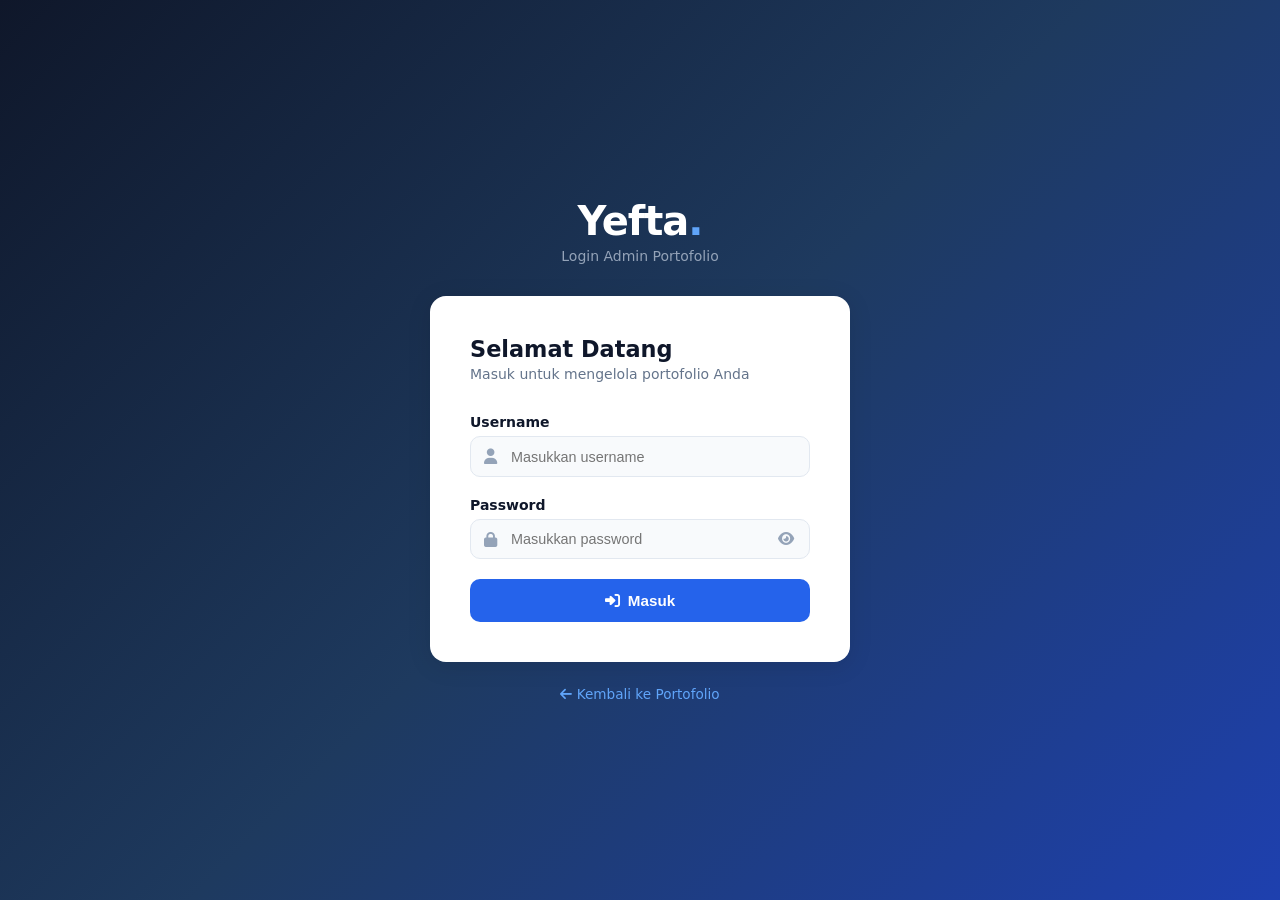
<file: Frontend/admin/akun.html>
<!doctype html>
<html lang="id">
  <head>
    <meta charset="UTF-8" />
    <meta name="viewport" content="width=device-width, initial-scale=1.0" />
    <title>Akun - Admin Portofolio</title>
    <link
      rel="stylesheet"
      href="https://cdnjs.cloudflare.com/ajax/libs/font-awesome/6.4.0/css/all.min.css"
    />
    <link rel="stylesheet" href="css/base.css" />
    <link rel="stylesheet" href="css/crud.css" />
  </head>
  <body>
    <aside class="sidebar" id="sidebar">
      <div class="sidebar-brand">
        <a href="dashboard.html">Yefta<span style="color: #60a5fa">.</span></a>
        <p>Admin Panel</p>
      </div>
      <nav class="sidebar-nav">
        <ul>
          <li>
            <a href="dashboard.html" data-menu="dashboard"
              ><i class="fas fa-th-large"></i> Dashboard</a
            >
          </li>
          <li>
            <a href="profil.html" data-menu="profil"
              ><i class="fas fa-user"></i> Profil</a
            >
          </li>
          <li>
            <a href="skills.html" data-menu="skills"
              ><i class="fas fa-code"></i> Skills</a
            >
          </li>
          <li>
            <a href="experience.html" data-menu="experience"
              ><i class="fas fa-briefcase"></i> Experience</a
            >
          </li>
          <li>
            <a href="projects.html" data-menu="projects"
              ><i class="fas fa-folder-open"></i> Projects</a
            >
          </li>
          <li>
            <a href="akun.html" data-menu="akun"
              ><i class="fas fa-cog"></i> Akun</a
            >
          </li>
          <li>
            <a href="#" id="logoutBtn"
              ><i class="fas fa-sign-out-alt"></i> Logout</a
            >
          </li>
        </ul>
      </nav>
      <div class="sidebar-footer">
        <a href="../../index.html" target="_blank"
          ><i class="fas fa-external-link-alt"></i> Lihat Portofolio</a
        >
      </div>
    </aside>

    <div class="main-content">
      <header class="topbar">
        <div style="display: flex; align-items: center; gap: 1rem">
          <button class="hamburger-menu" id="hamburgerBtn">
            <i class="fas fa-bars"></i>
          </button>
          <h1>Pengaturan Akun</h1>
        </div>
        <div class="topbar-right">
          <div class="topbar-user">
            <div class="topbar-avatar"><i class="fas fa-user"></i></div>
            <span><strong id="topbarUsername">Admin</strong></span>
          </div>
        </div>
      </header>

      <div class="page-content">
        <div class="alert" id="mainAlert"></div>

        <div class="card" style="max-width: 560px">
          <div class="card-header">
            <h2>
              <i
                class="fas fa-cog"
                style="margin-right: 0.5rem; color: var(--primary)"
              ></i>
              Pengaturan Akun
            </h2>
          </div>
          <div class="card-body">
            <div
              style="
                background: var(--bg-main);
                border-radius: 10px;
                padding: 1.25rem;
                margin-bottom: 1.5rem;
                display: flex;
                align-items: center;
                gap: 1rem;
              "
            >
              <div
                style="
                  width: 52px;
                  height: 52px;
                  background: var(--primary);
                  border-radius: 50%;
                  display: flex;
                  align-items: center;
                  justify-content: center;
                  color: white;
                  font-size: 1.3rem;
                "
              >
                <i class="fas fa-user"></i>
              </div>
              <div>
                <strong id="displayUsername" style="font-size: 1rem">—</strong>
                <p
                  style="
                    font-size: 0.8rem;
                    color: var(--text-gray);
                    margin-top: 0.1rem;
                  "
                >
                  <span id="displayRole" class="badge badge-primary">—</span>
                </p>
              </div>
            </div>

            <div class="akun-tabs">
              <button class="akun-tab active" onclick="switchTab('info')">
                Info Akun
              </button>
              <button class="akun-tab" onclick="switchTab('password')">
                Ganti Password
              </button>
            </div>

            <div class="tab-pane active" id="tabInfo">
              <div class="alert" id="infoAlert"></div>
              <div class="form-group">
                <label>Username</label>
                <input
                  type="text"
                  class="form-control"
                  id="currentUsername"
                  readonly
                  style="background: #f8fafc; cursor: default"
                />
              </div>
              <div class="form-group">
                <label>Role</label>
                <input
                  type="text"
                  class="form-control"
                  id="currentRole"
                  readonly
                  style="background: #f8fafc; cursor: default"
                />
              </div>
              <p
                style="
                  font-size: 0.8rem;
                  color: var(--text-gray);
                  margin-top: -0.5rem;
                "
              >
                Username dan role tidak dapat diubah melalui panel ini.
              </p>
            </div>

            <div class="tab-pane" id="tabPassword">
              <div class="alert" id="passAlert"></div>
              <div class="form-group">
                <label for="oldPass"
                  >Password Lama
                  <span style="color: var(--danger)">*</span></label
                >
                <div style="position: relative">
                  <input
                    type="password"
                    id="oldPass"
                    class="form-control"
                    placeholder="Password saat ini"
                  />
                </div>
              </div>
              <div class="form-group">
                <label for="newPass"
                  >Password Baru
                  <span style="color: var(--danger)">*</span></label
                >
                <input
                  type="password"
                  id="newPass"
                  class="form-control"
                  placeholder="Minimal 6 karakter"
                />
              </div>
              <div class="form-group">
                <label for="confirmPass"
                  >Konfirmasi Password Baru
                  <span style="color: var(--danger)">*</span></label
                >
                <input
                  type="password"
                  id="confirmPass"
                  class="form-control"
                  placeholder="Ulangi password baru"
                />
              </div>
              <button
                class="btn btn-primary"
                id="changePassBtn"
                onclick="changePassword()"
              >
                <i class="fas fa-key"></i> Ganti Password
              </button>
            </div>
          </div>
        </div>
      </div>
    </div>

    <script src="js/base.js"></script>
    <script>
      initLayout("akun");

      function switchTab(tab) {
        document.querySelectorAll(".akun-tab").forEach((t, i) => {
          t.classList.toggle(
            "active",
            (i === 0 && tab === "info") || (i === 1 && tab === "password"),
          );
        });
        document
          .getElementById("tabInfo")
          .classList.toggle("active", tab === "info");
        document
          .getElementById("tabPassword")
          .classList.toggle("active", tab === "password");
      }

      function loadAkunInfo() {
        const user = getUser();
        if (user) {
          document.getElementById("displayUsername").textContent =
            user.username;
          document.getElementById("displayRole").textContent = user.role;
          document.getElementById("currentUsername").value = user.username;
          document.getElementById("currentRole").value = user.role;
        }
      }

      async function changePassword() {
        const btn = document.getElementById("changePassBtn");
        const oldPass = document.getElementById("oldPass").value;
        const newPass = document.getElementById("newPass").value;
        const confirmPass = document.getElementById("confirmPass").value;

        if (!oldPass || !newPass || !confirmPass) {
          return showAlert("passAlert", "danger", "Semua field wajib diisi!");
        }
        if (newPass.length < 6) {
          return showAlert(
            "passAlert",
            "danger",
            "Password baru minimal 6 karakter.",
          );
        }
        if (newPass !== confirmPass) {
          return showAlert(
            "passAlert",
            "danger",
            "Konfirmasi password tidak cocok!",
          );
        }

        btn.disabled = true;
        btn.innerHTML = '<i class="fas fa-spinner fa-spin"></i> Memproses...';
        try {
          const res = await apiFetch("/akun/change-password", {
            method: "POST",
            body: JSON.stringify({
              old_password: oldPass,
              new_password: newPass,
            }),
          });
          const data = await res.json();
          if (res.ok && data.success) {
            showAlert(
              "passAlert",
              "success",
              "Password berhasil diubah! Silakan login ulang.",
            );
            document.getElementById("oldPass").value = "";
            document.getElementById("newPass").value = "";
            document.getElementById("confirmPass").value = "";
            setTimeout(() => logout(), 2500);
          } else {
            showAlert(
              "passAlert",
              "danger",
              data.error || "Gagal mengubah password.",
            );
          }
        } catch (e) {
          showAlert("passAlert", "danger", "Terjadi kesalahan.");
        }
        btn.disabled = false;
        btn.innerHTML = '<i class="fas fa-key"></i> Ganti Password';
      }

      loadAkunInfo();
    </script>
  </body>
</html>
</file>
<file: Frontend/admin/css/base.css>
:root {
  --primary: #2563eb;
  --primary-dark: #1d4ed8;
  --primary-light: #eff6ff;
  --sidebar-bg: #0f172a;
  --sidebar-text: #94a3b8;
  --sidebar-active: #2563eb;
  --sidebar-hover: #1e293b;
  --bg-main: #f1f5f9;
  --bg-white: #ffffff;
  --text-dark: #0f172a;
  --text-gray: #64748b;
  --border: #e2e8f0;
  --success: #22c55e;
  --danger: #ef4444;
  --warning: #f59e0b;
  --shadow-sm: 0 1px 3px rgba(0, 0, 0, 0.08);
  --shadow-md: 0 4px 12px rgba(0, 0, 0, 0.1);
  --radius: 10px;
  --sidebar-width: 250px;
}

* {
  margin: 0;
  padding: 0;
  box-sizing: border-box;
}

body {
  font-family:
    "Segoe UI",
    system-ui,
    -apple-system,
    sans-serif;
  background: var(--bg-main);
  color: var(--text-dark);
  min-height: 100vh;
  display: flex;
}

.sidebar {
  width: var(--sidebar-width);
  background: var(--sidebar-bg);
  min-height: 100vh;
  position: fixed;
  left: 0;
  top: 0;
  display: flex;
  flex-direction: column;
  z-index: 200;
  transition: transform 0.3s ease;
}

.sidebar-brand {
  padding: 1.5rem 1.5rem 1rem;
  border-bottom: 1px solid #1e293b;
}
.sidebar-brand a {
  font-size: 1.5rem;
  font-weight: 800;
  color: #ffffff;
  text-decoration: none;
  letter-spacing: -0.5px;
}
.sidebar-brand span {
  color: var(--primary);
}
.sidebar-brand p {
  font-size: 0.75rem;
  color: var(--sidebar-text);
  margin-top: 0.25rem;
}

.sidebar-nav {
  flex: 1;
  padding: 1rem 0;
}
.sidebar-nav ul {
  list-style: none;
}
.sidebar-nav ul li a {
  display: flex;
  align-items: center;
  gap: 0.75rem;
  padding: 0.75rem 1.5rem;
  color: var(--sidebar-text);
  text-decoration: none;
  font-size: 0.9rem;
  font-weight: 500;
  transition: all 0.2s;
  border-left: 3px solid transparent;
}
.sidebar-nav ul li a:hover {
  background: var(--sidebar-hover);
  color: #ffffff;
}
.sidebar-nav ul li a.active {
  background: var(--sidebar-hover);
  color: #ffffff;
  border-left-color: var(--sidebar-active);
}
.sidebar-nav ul li a i {
  width: 18px;
  text-align: center;
  font-size: 1rem;
}

.sidebar-footer {
  padding: 1rem 1.5rem;
  border-top: 1px solid #1e293b;
}
.sidebar-footer a {
  display: flex;
  align-items: center;
  gap: 0.75rem;
  color: var(--sidebar-text);
  text-decoration: none;
  font-size: 0.85rem;
  padding: 0.5rem 0;
  transition: color 0.2s;
}
.sidebar-footer a:hover {
  color: var(--danger);
}

.main-content {
  margin-left: var(--sidebar-width);
  flex: 1;
  display: flex;
  flex-direction: column;
  min-height: 100vh;
}

.topbar {
  background: var(--bg-white);
  padding: 1rem 2rem;
  border-bottom: 1px solid var(--border);
  display: flex;
  align-items: center;
  justify-content: space-between;
  position: sticky;
  top: 0;
  z-index: 100;
  box-shadow: var(--shadow-sm);
}
.topbar h1 {
  font-size: 1.25rem;
  font-weight: 700;
  color: var(--text-dark);
}
.topbar-right {
  display: flex;
  align-items: center;
  gap: 1rem;
}
.topbar-user {
  display: flex;
  align-items: center;
  gap: 0.5rem;
  font-size: 0.875rem;
  color: var(--text-gray);
}
.topbar-user strong {
  color: var(--text-dark);
}
.topbar-avatar {
  width: 36px;
  height: 36px;
  background: var(--primary);
  border-radius: 50%;
  display: flex;
  align-items: center;
  justify-content: center;
  color: white;
  font-size: 0.9rem;
}

.hamburger-menu {
  display: none;
  background: none;
  border: none;
  font-size: 1.25rem;
  cursor: pointer;
  color: var(--text-dark);
}

.page-content {
  padding: 2rem;
  flex: 1;
}

.card {
  background: var(--bg-white);
  border-radius: var(--radius);
  border: 1px solid var(--border);
  box-shadow: var(--shadow-sm);
}
.card-header {
  padding: 1.25rem 1.5rem;
  border-bottom: 1px solid var(--border);
  display: flex;
  align-items: center;
  justify-content: space-between;
}
.card-header h2 {
  font-size: 1rem;
  font-weight: 700;
}
.card-body {
  padding: 1.5rem;
}

.btn {
  display: inline-flex;
  align-items: center;
  gap: 0.4rem;
  padding: 0.6rem 1.25rem;
  border-radius: 8px;
  font-size: 0.875rem;
  font-weight: 600;
  cursor: pointer;
  border: none;
  transition: all 0.2s;
  text-decoration: none;
}
.btn-primary {
  background: var(--primary);
  color: white;
}
.btn-primary:hover {
  background: var(--primary-dark);
}
.btn-danger {
  background: var(--danger);
  color: white;
}
.btn-danger:hover {
  background: #dc2626;
}
.btn-secondary {
  background: var(--border);
  color: var(--text-dark);
}
.btn-secondary:hover {
  background: #cbd5e1;
}
.btn-success {
  background: var(--success);
  color: white;
}
.btn-sm {
  padding: 0.35rem 0.75rem;
  font-size: 0.8rem;
}
.btn:disabled {
  opacity: 0.6;
  cursor: not-allowed;
}

.form-group {
  margin-bottom: 1.25rem;
}
.form-group label {
  display: block;
  font-size: 0.875rem;
  font-weight: 600;
  margin-bottom: 0.4rem;
  color: var(--text-dark);
}
.form-group label span {
  color: var(--danger);
}
.form-control {
  width: 100%;
  padding: 0.6rem 0.85rem;
  border: 1px solid var(--border);
  border-radius: 8px;
  font-size: 0.9rem;
  background: var(--bg-white);
  color: var(--text-dark);
  transition:
    border-color 0.2s,
    box-shadow 0.2s;
}
.form-control:focus {
  outline: none;
  border-color: var(--primary);
  box-shadow: 0 0 0 3px rgba(37, 99, 235, 0.1);
}
textarea.form-control {
  resize: vertical;
  min-height: 100px;
}
.form-row {
  display: grid;
  grid-template-columns: 1fr 1fr;
  gap: 1rem;
}

.table-wrapper {
  overflow-x: auto;
}
table {
  width: 100%;
  border-collapse: collapse;
  font-size: 0.875rem;
}
thead tr {
  background: #f8fafc;
  border-bottom: 2px solid var(--border);
}
th {
  padding: 0.75rem 1rem;
  text-align: left;
  font-weight: 600;
  color: var(--text-gray);
  font-size: 0.8rem;
  text-transform: uppercase;
  letter-spacing: 0.05em;
}
td {
  padding: 0.875rem 1rem;
  border-bottom: 1px solid var(--border);
  vertical-align: middle;
}
tbody tr:hover {
  background: #f8fafc;
}
tbody tr:last-child td {
  border-bottom: none;
}

.alert {
  padding: 0.875rem 1rem;
  border-radius: 8px;
  font-size: 0.875rem;
  margin-bottom: 1rem;
  display: none;
  align-items: center;
  gap: 0.5rem;
}
.alert.show {
  display: flex;
}
.alert-success {
  background: #f0fdf4;
  color: #166534;
  border: 1px solid #bbf7d0;
}
.alert-danger {
  background: #fef2f2;
  color: #991b1b;
  border: 1px solid #fecaca;
}

.modal-overlay {
  display: none;
  position: fixed;
  inset: 0;
  background: rgba(0, 0, 0, 0.5);
  z-index: 500;
  align-items: center;
  justify-content: center;
  padding: 1rem;
}
.modal-overlay.open {
  display: flex;
}
.modal {
  background: var(--bg-white);
  border-radius: var(--radius);
  width: 100%;
  max-width: 560px;
  max-height: 90vh;
  overflow-y: auto;
  box-shadow: 0 20px 60px rgba(0, 0, 0, 0.2);
}
.modal-header {
  padding: 1.25rem 1.5rem;
  border-bottom: 1px solid var(--border);
  display: flex;
  align-items: center;
  justify-content: space-between;
}
.modal-header h3 {
  font-size: 1.05rem;
  font-weight: 700;
}
.modal-close {
  background: none;
  border: none;
  font-size: 1.25rem;
  cursor: pointer;
  color: var(--text-gray);
  padding: 0.25rem;
}
.modal-close:hover {
  color: var(--text-dark);
}
.modal-body {
  padding: 1.5rem;
}
.modal-footer {
  padding: 1rem 1.5rem;
  border-top: 1px solid var(--border);
  display: flex;
  gap: 0.75rem;
  justify-content: flex-end;
}

.empty-state {
  text-align: center;
  padding: 3rem;
  color: var(--text-gray);
}
.empty-state i {
  font-size: 2.5rem;
  margin-bottom: 0.75rem;
  display: block;
  opacity: 0.4;
}
.loading-row td {
  text-align: center;
  color: var(--text-gray);
  padding: 2rem;
}

.badge {
  display: inline-block;
  padding: 0.2rem 0.6rem;
  border-radius: 999px;
  font-size: 0.75rem;
  font-weight: 600;
}
.badge-primary {
  background: var(--primary-light);
  color: var(--primary);
}
.badge-success {
  background: #f0fdf4;
  color: #16a34a;
}

@media (max-width: 768px) {
  .sidebar {
    transform: translateX(-100%);
  }
  .sidebar.open {
    transform: translateX(0);
  }
  .main-content {
    margin-left: 0;
  }
  .hamburger-menu {
    display: block;
  }
  .form-row {
    grid-template-columns: 1fr;
  }
  .page-content {
    padding: 1rem;
  }
  .topbar {
    padding: 1rem;
  }
}

@media (max-width: 768px) {
  .sidebar.open::after {
    content: "";
    position: fixed;
    inset: 0;
    background: rgba(0, 0, 0, 0.45);
    z-index: -1;
  }

  .topbar h1 {
    font-size: 1rem;
  }

  .topbar-user span {
    display: none;
  }

  .modal {
    max-width: 100%;
    margin: 0;
    border-radius: 16px 16px 0 0;
    max-height: 95vh;
  }
  .modal-overlay {
    align-items: flex-end;
    padding: 0;
  }
  .modal-footer {
    flex-direction: column-reverse;
  }
  .modal-footer .btn {
    width: 100%;
    justify-content: center;
  }

  .page-content {
    padding: 0.85rem;
  }

  .form-row {
    gap: 0.75rem;
  }
}

@media (max-width: 400px) {
  .topbar {
    padding: 0.75rem;
  }
  .topbar h1 {
    font-size: 0.9rem;
  }
}
</file>
<file: Frontend/admin/css/crud.css>
.page-header {
  display: flex;
  align-items: center;
  justify-content: space-between;
  margin-bottom: 1.5rem;
  flex-wrap: wrap;
  gap: 1rem;
}
.page-header h2 {
  font-size: 1.1rem;
  font-weight: 700;
}

.img-preview {
  width: 80px;
  height: 60px;
  object-fit: cover;
  border-radius: 6px;
  border: 1px solid var(--border);
}
.img-placeholder {
  width: 80px;
  height: 60px;
  background: var(--bg-main);
  border-radius: 6px;
  display: flex;
  align-items: center;
  justify-content: center;
  color: var(--text-gray);
  font-size: 1.2rem;
  border: 1px solid var(--border);
}

.skill-icon-preview {
  display: inline-flex;
  align-items: center;
  gap: 0.5rem;
  font-size: 0.875rem;
}
.skill-icon-preview i {
  font-size: 1.1rem;
  color: var(--primary);
}

.icon-hint {
  font-size: 0.78rem;
  color: var(--text-gray);
  margin-top: 0.3rem;
}
.icon-hint a {
  color: var(--primary);
}

.td-truncate {
  max-width: 200px;
  overflow: hidden;
  text-overflow: ellipsis;
  white-space: nowrap;
}

.action-btns {
  display: flex;
  gap: 0.4rem;
}

.profile-form-wrapper {
  max-width: 700px;
}
.profile-photo-section {
  display: flex;
  align-items: center;
  gap: 1.5rem;
  margin-bottom: 2rem;
  padding-bottom: 1.5rem;
  border-bottom: 1px solid var(--border);
}
.profile-avatar {
  width: 90px;
  height: 90px;
  border-radius: 50%;
  object-fit: cover;
  border: 3px solid var(--primary);
}
.profile-avatar-placeholder {
  width: 90px;
  height: 90px;
  border-radius: 50%;
  background: var(--primary-light);
  display: flex;
  align-items: center;
  justify-content: center;
  font-size: 2rem;
  color: var(--primary);
  border: 3px solid var(--border);
}
.profile-photo-info h3 {
  font-size: 0.95rem;
  font-weight: 700;
}
.profile-photo-info p {
  font-size: 0.8rem;
  color: var(--text-gray);
  margin: 0.25rem 0 0.75rem;
}

.section-divider {
  font-size: 0.75rem;
  font-weight: 700;
  text-transform: uppercase;
  letter-spacing: 0.08em;
  color: var(--primary);
  margin: 1.5rem 0 1rem;
  padding-bottom: 0.4rem;
  border-bottom: 1px solid var(--border);
}

.akun-tabs {
  display: flex;
  gap: 0;
  margin-bottom: 1.5rem;
  border-bottom: 2px solid var(--border);
}
.akun-tab {
  padding: 0.6rem 1.25rem;
  background: none;
  border: none;
  cursor: pointer;
  font-size: 0.875rem;
  font-weight: 600;
  color: var(--text-gray);
  border-bottom: 2px solid transparent;
  margin-bottom: -2px;
  transition: all 0.2s;
}
.akun-tab.active {
  color: var(--primary);
  border-bottom-color: var(--primary);
}
.tab-pane {
  display: none;
}
.tab-pane.active {
  display: block;
}

@media (max-width: 600px) {
  .card-header {
    flex-direction: column;
    align-items: flex-start;
    gap: 0.75rem;
  }
  .card-header .btn {
    width: 100%;
    justify-content: center;
  }
}

@media (max-width: 640px) {
  .table-wrapper table thead {
    display: none;
  }

  .table-wrapper table,
  .table-wrapper tbody,
  .table-wrapper tr {
    display: block;
    width: 100%;
  }

  .table-wrapper tbody tr {
    border: 1px solid var(--border);
    border-radius: var(--radius);
    margin-bottom: 0.85rem;
    padding: 0.75rem 1rem;
    background: var(--bg-white);
    box-shadow: var(--shadow-sm);
  }
  .table-wrapper tbody tr:hover {
    background: var(--bg-white);
  }
  .table-wrapper tbody tr:last-child td {
    border-bottom: none;
  }

  .table-wrapper td {
    display: flex;
    align-items: center;
    gap: 0.6rem;
    padding: 0.45rem 0;
    border-bottom: 1px dashed var(--border);
    font-size: 0.875rem;
    word-break: break-word;
  }
  .table-wrapper td:last-child {
    border-bottom: none;
    padding-top: 0.65rem;
    flex-wrap: wrap;
  }

  .table-wrapper td::before {
    content: attr(data-label);
    font-weight: 700;
    font-size: 0.75rem;
    color: var(--text-gray);
    text-transform: uppercase;
    letter-spacing: 0.04em;
    min-width: 90px;
    flex-shrink: 0;
  }

  .table-wrapper td[data-label="#"] {
    font-size: 0.78rem;
    color: var(--text-gray);
  }

  .action-btns {
    flex-wrap: wrap;
    width: 100%;
  }
  .action-btns .btn {
    flex: 1;
    justify-content: center;
  }

  .img-preview,
  .img-placeholder {
    width: 64px;
    height: 48px;
  }

  .td-truncate {
    max-width: 100%;
    white-space: normal;
    overflow: visible;
    text-overflow: unset;
  }
}
</file>
<file: Frontend/admin/css/dashboard.css>
.stats-grid {
  display: grid;
  grid-template-columns: repeat(auto-fit, minmax(200px, 1fr));
  gap: 1.5rem;
  margin-bottom: 2rem;
}

.stat-card {
  background: var(--bg-white);
  border-radius: var(--radius);
  padding: 1.5rem;
  border: 1px solid var(--border);
  display: flex;
  align-items: center;
  gap: 1.25rem;
  box-shadow: var(--shadow-sm);
  transition: transform 0.2s, box-shadow 0.2s;
}
.stat-card:hover { transform: translateY(-2px); box-shadow: var(--shadow-md); }

.stat-icon {
  width: 56px; height: 56px;
  border-radius: 14px;
  display: flex;
  align-items: center;
  justify-content: center;
  font-size: 1.4rem;
  flex-shrink: 0;
}
.stat-icon.blue   { background: #eff6ff; color: var(--primary); }
.stat-icon.green  { background: #f0fdf4; color: var(--success); }
.stat-icon.yellow { background: #fffbeb; color: var(--warning); }
.stat-icon.purple { background: #f5f3ff; color: #7c3aed; }

.stat-info p { font-size: 0.8rem; color: var(--text-gray); font-weight: 500; }
.stat-info h3 { font-size: 2rem; font-weight: 800; color: var(--text-dark); line-height: 1.1; }

.dashboard-grid {
  display: grid;
  grid-template-columns: 1fr 1fr;
  gap: 1.5rem;
}

.activity-list { list-style: none; }
.activity-list li {
  display: flex;
  align-items: flex-start;
  gap: 0.75rem;
  padding: 0.875rem 0;
  border-bottom: 1px solid var(--border);
  font-size: 0.875rem;
}
.activity-list li:last-child { border-bottom: none; }
.activity-dot {
  width: 8px; height: 8px;
  border-radius: 50%;
  margin-top: 5px;
  flex-shrink: 0;
}
.activity-dot.project { background: var(--primary); }
.activity-dot.experience { background: var(--success); }
.activity-dot.skill { background: var(--warning); }
.activity-info strong { display: block; color: var(--text-dark); font-weight: 600; }
.activity-info span { color: var(--text-gray); font-size: 0.8rem; }

.welcome-banner {
  background: linear-gradient(135deg, var(--primary) 0%, #1d4ed8 100%);
  border-radius: var(--radius);
  padding: 1.75rem 2rem;
  color: white;
  margin-bottom: 2rem;
}
.welcome-banner h2 { font-size: 1.35rem; font-weight: 700; }
.welcome-banner p { opacity: 0.85; font-size: 0.875rem; margin-top: 0.35rem; }

.quick-links { display: flex; flex-wrap: wrap; gap: 0.75rem; }
.quick-link-btn {
  display: inline-flex;
  align-items: center;
  gap: 0.5rem;
  padding: 0.6rem 1.1rem;
  background: rgba(255,255,255,0.15);
  border: 1px solid rgba(255,255,255,0.25);
  border-radius: 8px;
  color: white;
  text-decoration: none;
  font-size: 0.85rem;
  font-weight: 500;
  transition: background 0.2s;
}
.quick-link-btn:hover { background: rgba(255,255,255,0.25); }

@media (max-width: 768px) {
  .dashboard-grid { grid-template-columns: 1fr; }
  .stats-grid { grid-template-columns: 1fr 1fr; }
}
@media (max-width: 480px) {
  .stats-grid { grid-template-columns: 1fr; }
}
</file>
<file: Frontend/admin/css/login.css>
:root {
  --primary: #2563eb;
  --primary-dark: #1d4ed8;
  --bg-light: #f1f5f9;
  --border: #e2e8f0;
  --text-dark: #0f172a;
  --text-gray: #64748b;
  --danger: #ef4444;
  --shadow-md: 0 4px 24px rgba(0,0,0,0.1);
}

* { margin: 0; padding: 0; box-sizing: border-box; }
body {
  font-family: 'Segoe UI', system-ui, sans-serif;
  min-height: 100vh;
  display: flex;
  align-items: center;
  justify-content: center;
  background: linear-gradient(135deg, #0f172a 0%, #1e3a5f 50%, #1e40af 100%);
  padding: 1rem;
}

.login-wrapper {
  width: 100%;
  max-width: 420px;
}

.login-brand {
  text-align: center;
  margin-bottom: 2rem;
}
.login-brand .logo {
  font-size: 2.5rem;
  font-weight: 900;
  color: #ffffff;
  letter-spacing: -1px;
}
.login-brand .logo span { color: #60a5fa; }
.login-brand p { color: #94a3b8; font-size: 0.875rem; margin-top: 0.25rem; }

.login-card {
  background: #ffffff;
  border-radius: 16px;
  padding: 2.5rem;
  box-shadow: var(--shadow-md);
}

.login-card h2 {
  font-size: 1.4rem;
  font-weight: 700;
  color: var(--text-dark);
  margin-bottom: 0.25rem;
}
.login-card .subtitle {
  font-size: 0.875rem;
  color: var(--text-gray);
  margin-bottom: 2rem;
}

.form-group { margin-bottom: 1.25rem; }
.form-group label {
  display: block;
  font-size: 0.875rem;
  font-weight: 600;
  margin-bottom: 0.4rem;
  color: var(--text-dark);
}
.input-wrapper {
  position: relative;
  display: flex;
  align-items: center;
}
.input-wrapper .icon {
  position: absolute;
  left: 0.85rem;
  color: #94a3b8;
  font-size: 0.95rem;
  pointer-events: none;
}
.form-control {
  width: 100%;
  padding: 0.7rem 0.85rem 0.7rem 2.5rem;
  border: 1.5px solid var(--border);
  border-radius: 10px;
  font-size: 0.9rem;
  transition: border-color 0.2s, box-shadow 0.2s;
  background: #f8fafc;
}
.form-control:focus {
  outline: none;
  border-color: var(--primary);
  box-shadow: 0 0 0 3px rgba(37,99,235,0.1);
  background: #fff;
}
.toggle-password {
  position: absolute;
  right: 0.75rem;
  background: none;
  border: none;
  color: #94a3b8;
  cursor: pointer;
  padding: 0.25rem;
  font-size: 0.9rem;
}
.toggle-password:hover { color: var(--text-dark); }

.btn-login {
  width: 100%;
  padding: 0.8rem;
  background: var(--primary);
  color: white;
  border: none;
  border-radius: 10px;
  font-size: 0.95rem;
  font-weight: 700;
  cursor: pointer;
  transition: all 0.2s;
  margin-top: 0.5rem;
  display: flex;
  align-items: center;
  justify-content: center;
  gap: 0.5rem;
}
.btn-login:hover { background: var(--primary-dark); transform: translateY(-1px); }
.btn-login:disabled { opacity: 0.7; cursor: not-allowed; transform: none; }

.alert {
  padding: 0.75rem 1rem;
  border-radius: 8px;
  font-size: 0.875rem;
  margin-bottom: 1rem;
  display: none;
  align-items: center;
  gap: 0.5rem;
}
.alert.show { display: flex; }
.alert-danger { background: #fef2f2; color: #991b1b; border: 1px solid #fecaca; }

.back-link {
  text-align: center;
  margin-top: 1.5rem;
  font-size: 0.85rem;
  color: #94a3b8;
}
.back-link a { color: #60a5fa; text-decoration: none; }
.back-link a:hover { text-decoration: underline; }
</file>
